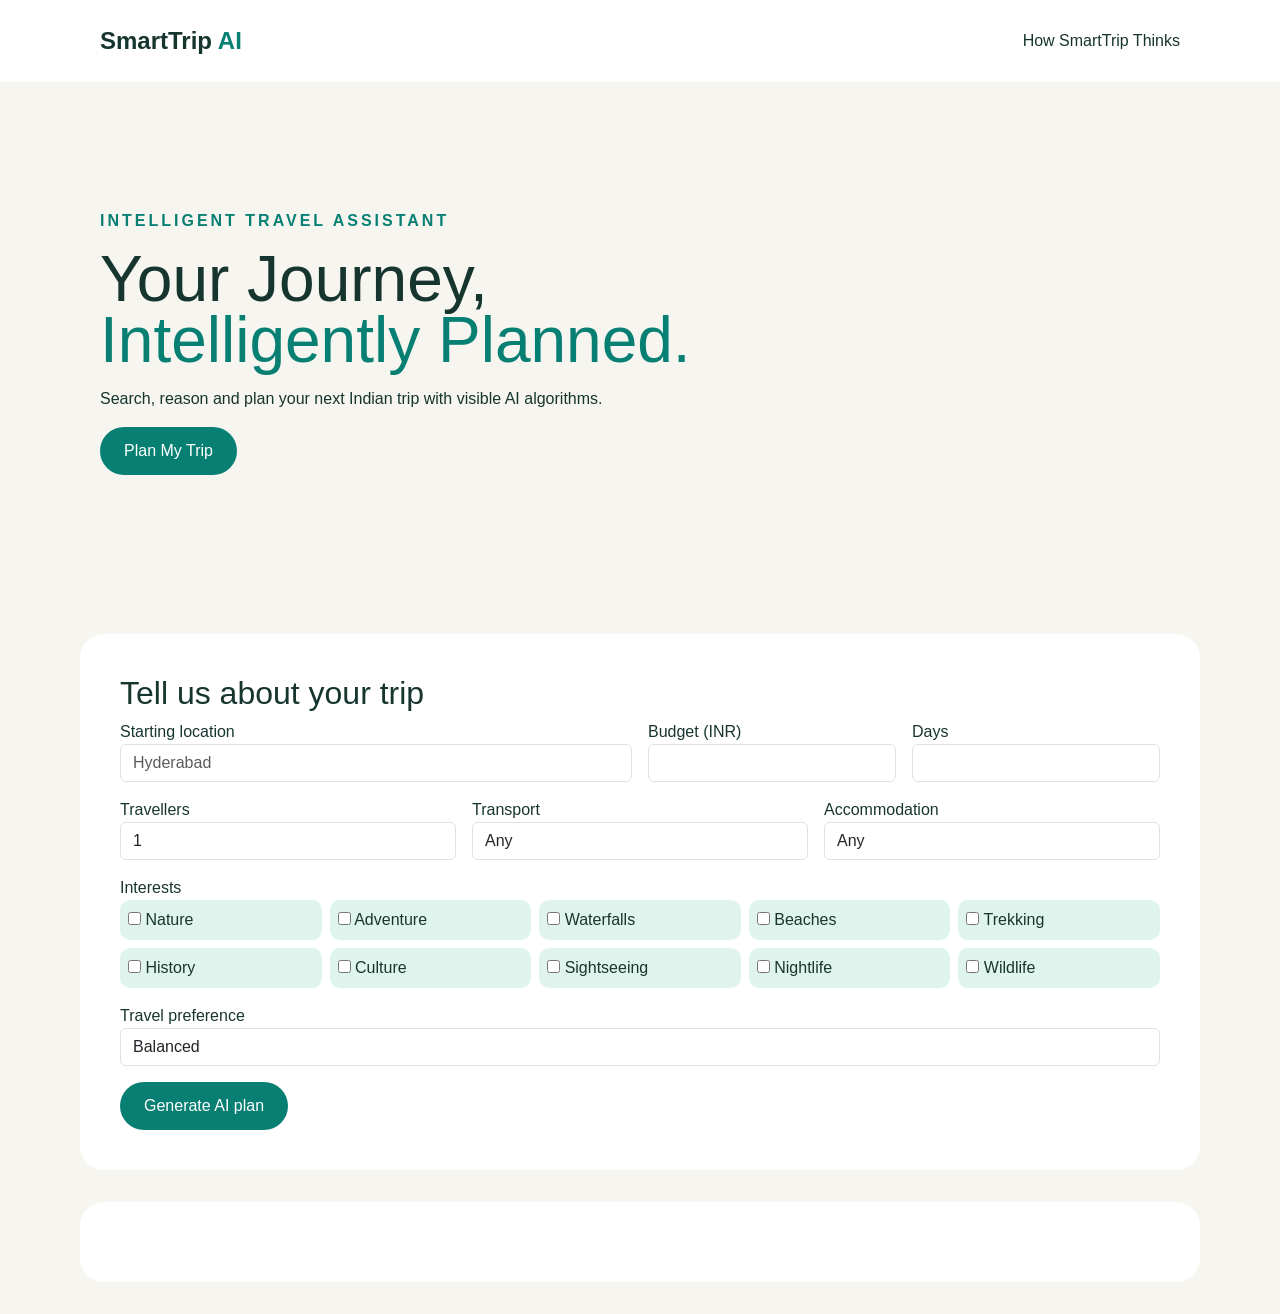
<file: templates/index.html>
<!doctype html>
<html lang="en"><head><meta charset="utf-8"><meta name="viewport" content="width=device-width, initial-scale=1">
<title>SmartTrip - Intelligent Travel Planning</title><link href="https://cdn.jsdelivr.net/npm/bootstrap@5.3.3/dist/css/bootstrap.min.css" rel="stylesheet">
<link rel="stylesheet" href="/static/css/style.css"></head>
<body><nav class="navbar navbar-expand-lg"><div class="container"><a class="navbar-brand" href="/">SmartTrip <span>AI</span></a><a class="nav-link" href="/insights">How SmartTrip Thinks</a></div></nav>
<main><section class="hero container"><div><p class="eyebrow">INTELLIGENT TRAVEL ASSISTANT</p><h1>Your Journey,<br><em>Intelligently Planned.</em></h1><p>Search, reason and plan your next Indian trip with visible AI algorithms.</p><a href="#planner" class="btn btn-primary">Plan My Trip</a></div></section>
<section class="container planner" id="planner"><h2>Tell us about your trip</h2><form id="trip-form" class="row g-3">
<div class="col-md-6"><label>Starting location</label><input class="form-control" name="starting_location" placeholder="Hyderabad" required></div>
<div class="col-md-3"><label>Budget (INR)</label><input class="form-control" type="number" name="budget" min="1" required></div>
<div class="col-md-3"><label>Days</label><input class="form-control" type="number" name="days" min="1" required></div>
<div class="col-md-4"><label>Travellers</label><input class="form-control" type="number" name="travellers" value="1" min="1"></div>
<div class="col-md-4"><label>Transport</label><select class="form-control" name="transport"><option>Any</option><option>Train</option><option>Bus</option><option>Flight</option></select></div>
<div class="col-md-4"><label>Accommodation</label><select class="form-control" name="accommodation"><option>Any</option><option>Hotel</option><option>Homestay</option><option>Hostel</option><option>Resort</option></select></div>
<div class="col-12"><label>Interests</label><div class="interest-grid"><label><input type="checkbox" value="Nature"> Nature</label><label><input type="checkbox" value="Adventure"> Adventure</label><label><input type="checkbox" value="Waterfalls"> Waterfalls</label><label><input type="checkbox" value="Beaches"> Beaches</label><label><input type="checkbox" value="Trekking"> Trekking</label><label><input type="checkbox" value="History"> History</label><label><input type="checkbox" value="Culture"> Culture</label><label><input type="checkbox" value="Sightseeing"> Sightseeing</label><label><input type="checkbox" value="Nightlife"> Nightlife</label><label><input type="checkbox" value="Wildlife"> Wildlife</label></div></div>
<div class="col-md-12"><label>Travel preference</label><select class="form-control" name="travel_preference"><option>Budget</option><option selected>Balanced</option><option>Comfort</option></select></div>
<div class="col-12"><button class="btn btn-primary" type="submit">Generate AI plan</button></div></form></section>
<section class="container results" id="results"><div id="plan-output"></div></section></main>
<script src="/static/js/script.js"></script></body></html>
</file>
<file: static/css/style.css>
:root{--ink:#17352f;--teal:#087f73;--mint:#dff4ed;--cream:#f6f5ef;--coral:#f0b486}
*{box-sizing:border-box}body{margin:0;color:var(--ink);background:var(--cream);font-family:Segoe UI,Arial,sans-serif}.navbar{background:white;padding:18px}.navbar-brand{font-weight:800;font-size:24px;text-decoration:none;color:var(--ink)}.navbar-brand span{color:var(--teal)}.nav-link{float:right;color:var(--ink)}.container{max-width:1120px;margin:auto;padding:0 20px}.hero{min-height:520px;display:flex;align-items:center;background:linear-gradient(90deg,rgba(246,245,239,.98),rgba(246,245,239,.55)),url('https://images.unsplash.com/photo-1507525428034-b723cf961d3e?w=1600') center;background-size:cover}.hero h1{font-size:64px;line-height:.95;margin:16px 0}.hero em{color:var(--teal);font-style:normal}.eyebrow{letter-spacing:3px;color:var(--teal);font-weight:bold}.btn{border-radius:25px;padding:12px 24px}.btn-primary,button{border:0;background:var(--teal)!important;color:white!important}.planner,.results,.insights{background:white;border-radius:24px;padding:40px;margin-top:32px;margin-bottom:32px}.interest-grid{display:grid;grid-template-columns:repeat(5,1fr);gap:8px}.interest-grid label{background:var(--mint);padding:8px;border-radius:10px}.result-card,.frame-card{background:white;border:1px solid #dfeae6;border-radius:16px;padding:20px;margin-bottom:16px;box-shadow:0 8px 30px #17352f12}.card-grid{display:grid;grid-template-columns:repeat(3,1fr);gap:16px}.rule-card{border-left:4px solid var(--teal);padding:12px;background:#f4faf8;margin:8px}pre{background:#17352f;color:white;padding:20px;border-radius:12px;overflow:auto}.score-grid{display:grid;grid-template-columns:repeat(4,1fr);gap:8px}.cost-row{display:flex;justify-content:space-between}@media(max-width:700px){.hero h1{font-size:43px}.interest-grid,.card-grid,.score-grid{grid-template-columns:1fr 1fr}}
</file>
